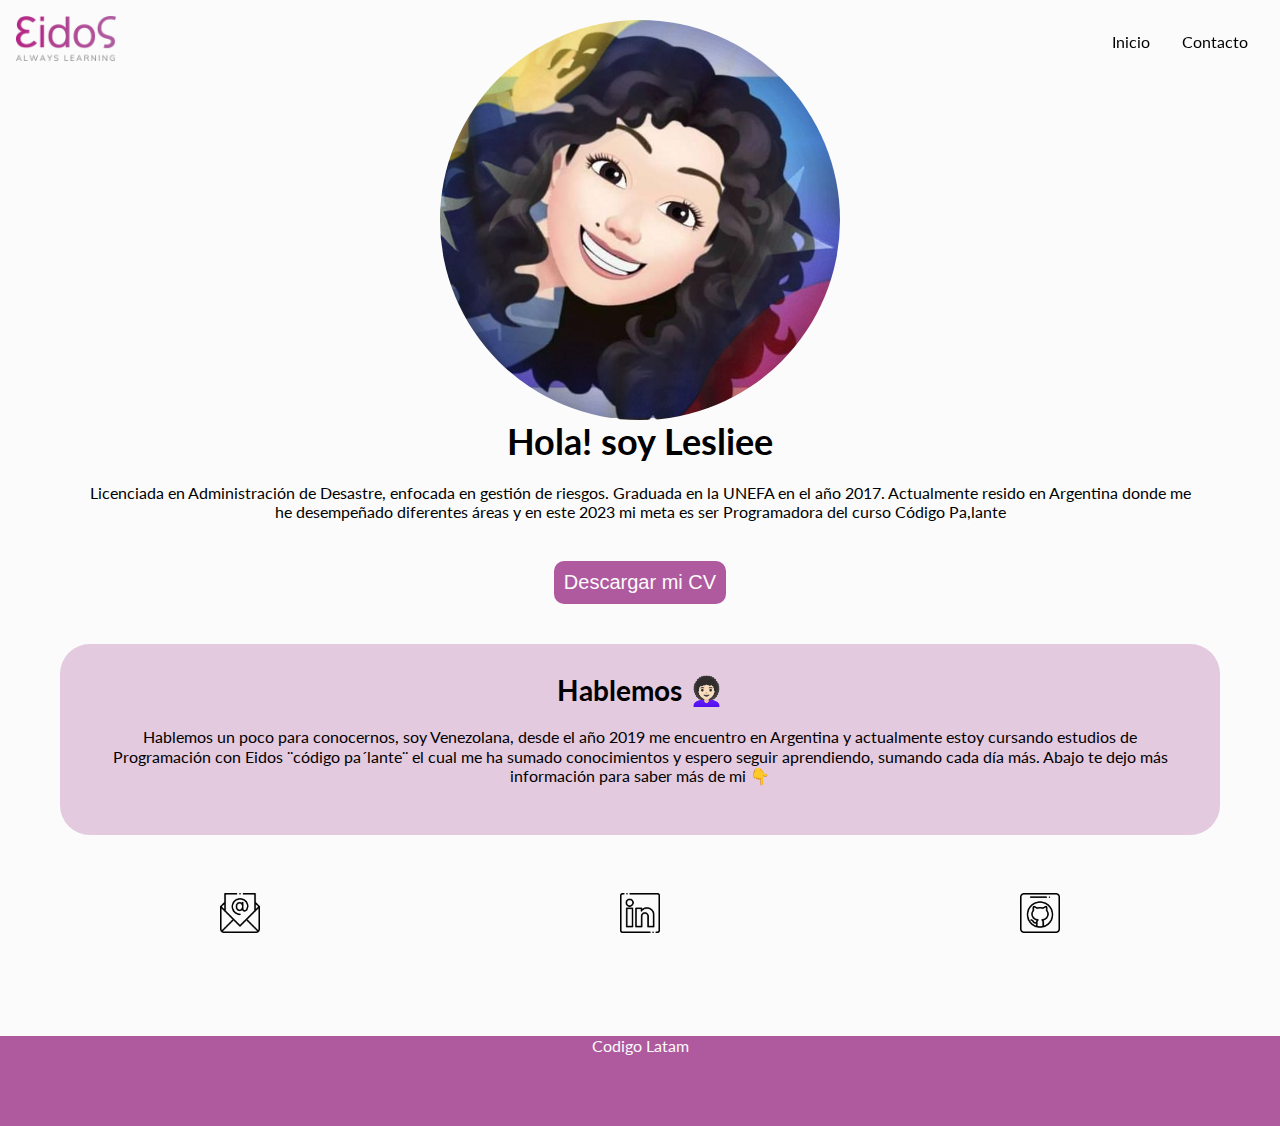
<file: index.html>
<!DOCTYPE html>
<html lang="es">
<head>
    <meta charset="UTF-8">
    <meta http-equiv="X-UA-Compatible" content="IE=edge">
    <meta name="viewport" content="width=device-width, initial-scale=1.0">
    <title>Lesliee Aquino</title>

    <!-- CSS -->
    <link rel="stylesheet" href="css/styles.css">
</head>
<body>
    <header>
        <a href="#inicio"> <img src="img/eidoslogo.webp" width="100" alt="logo eidos"></a>    
        
        <nav>
            <ul style="display: flex;">
                <li class="menu" style="display: inline-block;"> <a href="#inicio">Inicio</a></li>
                <li class="menu" style="display: inline-block;"> <a href="#contacto">Contacto</a></li>
            </ul>    
        </nav>
    </header>

    <main>
        <section id="Inicio">
            <figure>
                <img id="circulo" src="img/lesliee avatar.jpg" alt="foto avatar">
            </figure>
            <article>
                <h1>Hola! soy Lesliee</h1>
                <p>
                Licenciada en Administración de Desastre, enfocada en gestión de riesgos.
                Graduada en la UNEFA en el año 2017. Actualmente resido en Argentina donde me he desempeñado
                diferentes áreas y en este 2023 mi meta es ser Programadora del curso Código Pa,lante
                </p>
                <br>
            </article>
            <button> <a href="https://drive.google.com/file/d/1zZmUIJzXvDrux_BAadMAONXI864q01bn/view?usp=sharing" target="_blank">Descargar mi CV</a></button>
           
        </section>
        
<section id="contacto">
    <article>
        <h2>Hablemos 👩🏻‍🦱</h2>
        <p>
            Hablemos un poco para conocernos, soy Venezolana, desde el año 2019 me encuentro en Argentina y actualmente estoy cursando estudios de Programación con Eidos ¨código pa´lante¨ el cual me ha sumado conocimientos y espero seguir aprendiendo, sumando cada día más.
            Abajo te dejo más información para saber más de mi 👇 
        </p>
    </article> 
</section>
<br>
<br>
 <ul id="iconos">
        <li> <a href="mailto:leslieege2@gmail.com" target="_blank" aria-label="enviar mail"><img src="img/mail.png" sizes="40px" width="40px" alt="mail"> </a></li> 
        <li> <a href="https://ar.linkedin.com/" target="_blank"><img src="img/linkedin.png" sizes="40px" width="40px" alt="linkedin">  </a></li>
        <li> <a href=""><img src="img/github.png" sizes="40px" width="40px" alt="gitnub">  </a></li>
    </ul> 
    </main>

    <footer id="footer">
<p>Codigo Latam</p>
    </footer>

    <!-- La estructura básica y la vinculación con CSS estan listas. A codear! 💪  -->
    <!-- En este archivo escriban su HTML -->

</body>
</html>
</file>
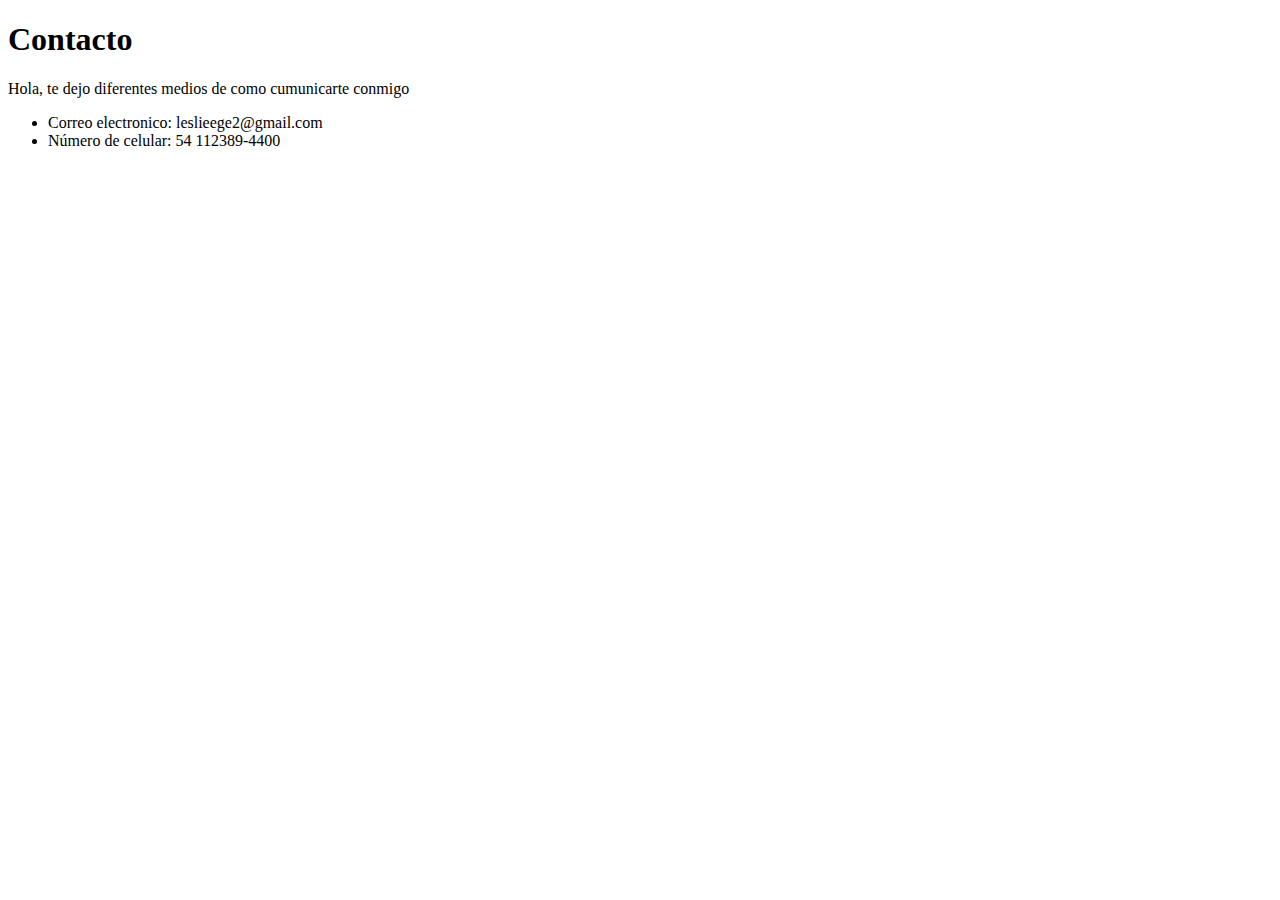
<file: encuentrame.html>
<!DOCTYPE html>
<html lang="es">
<head>
    <meta charset="UTF-8">
    <meta name="viewport" content="width=device-width, initial-scale=1.0">
    <title>Encuentrame</title>
    
</head>
<body>

    <h1>Contacto</h1>
    <p>
        Hola, te dejo diferentes medios de como cumunicarte conmigo
        <br>
        <ul>
            <li>Correo electronico: leslieege2@gmail.com </li>
            <li>Número de celular: 54 112389-4400</li>
        </ul> 
    </p>
    
</body>
</html>
</file>
<file: css/styles.css>
/* En este archivo escriban su CSS */

@import url('https://fonts.googleapis.com/css2?family=Lato:wght@400;700&display=swap');
body {font-family: 'Lato', sans-serif;
fron: size 18px;
background-color: #fbfbfb

}
header{ 
    display: flex;
    justify-content: space-between;
    padding: 16px;
    height: 90px; 
    width: 100%;
    position: fixed;
    top: 0;
    left: 0;

}
#circulo{
   width: 100%;
   max-width: 400px;
   border-radius: 50%;
   display: block;
   margin-left: auto;
   margin-right: auto; 
}

section {
    min: height 100vp;
    padding: 20px;
    justify-content: center;
}
h1{
    text-align:center;
    box-sizing: border-box;
    font-size: 36px;
}
h2{
    font-size: 28px;
    text-align: center;
}

p{  margin: 20px 20px;
    line-height: 1.2;
    text-align: center;
}
button{
    background-color: #af599e;
    color: #fbfbfb;
    padding: 10px;
    font-size: 20px;
    border: none;
    text-decoration: none;
    border-radius: 10px;
    margin-bottom: 20px;
    margin-top: 20px;
    display: block;
    margin: auto;
    
}

#contacto{
    background-color: rgba(175, 89, 158, 0.3);
    padding: 30px;
    border-radius: 30px;
    margin: 20px;

}
#footer{
    background-color: #af599e;
    color: #fbfbfb;
    height: 90px;
    
}
/* Aquí les dejamos como ayuda este "reset" en el cual ajustamos algunas propiedades
*  cuyos valores asigna por defecto el navegador.
*/

/* Reset */
* {
    box-sizing: border-box;
    margin: 0;
    padding: 0;
    /* Para que el scrolleo en la one page sea suave */
    scroll-behavior: smooth;
}

/* Para quitar los puntos a los items de listas */
ul {
    flex-flow: row;
    
}
#iconos{
    display: flex;
    margin-bottom: 100px;
    flex-flow: row;
    justify-content: center;
    height: auto;
    justify-content: space-around;
    list-style: none;
    text-align: center; 
}

li.menu{
    padding: 16px;
    display: inline-block;

}
/* Para que los enlaces hereden el color de texto y no tengan subrayado */
a {
    text-decoration: none;
    color: inherit;
}

/* Este max-width es para que el contenido no se "estire" demasiado hacia los costados y
*  el margin: auto; para tenerlo centrado fácilmente ;)
*/
main {
    max-width: 1200px;
    margin: auto;
    line-height: 1.2;
}

/* .img{
    max-width: ;
    height:auto;

}
</file>
